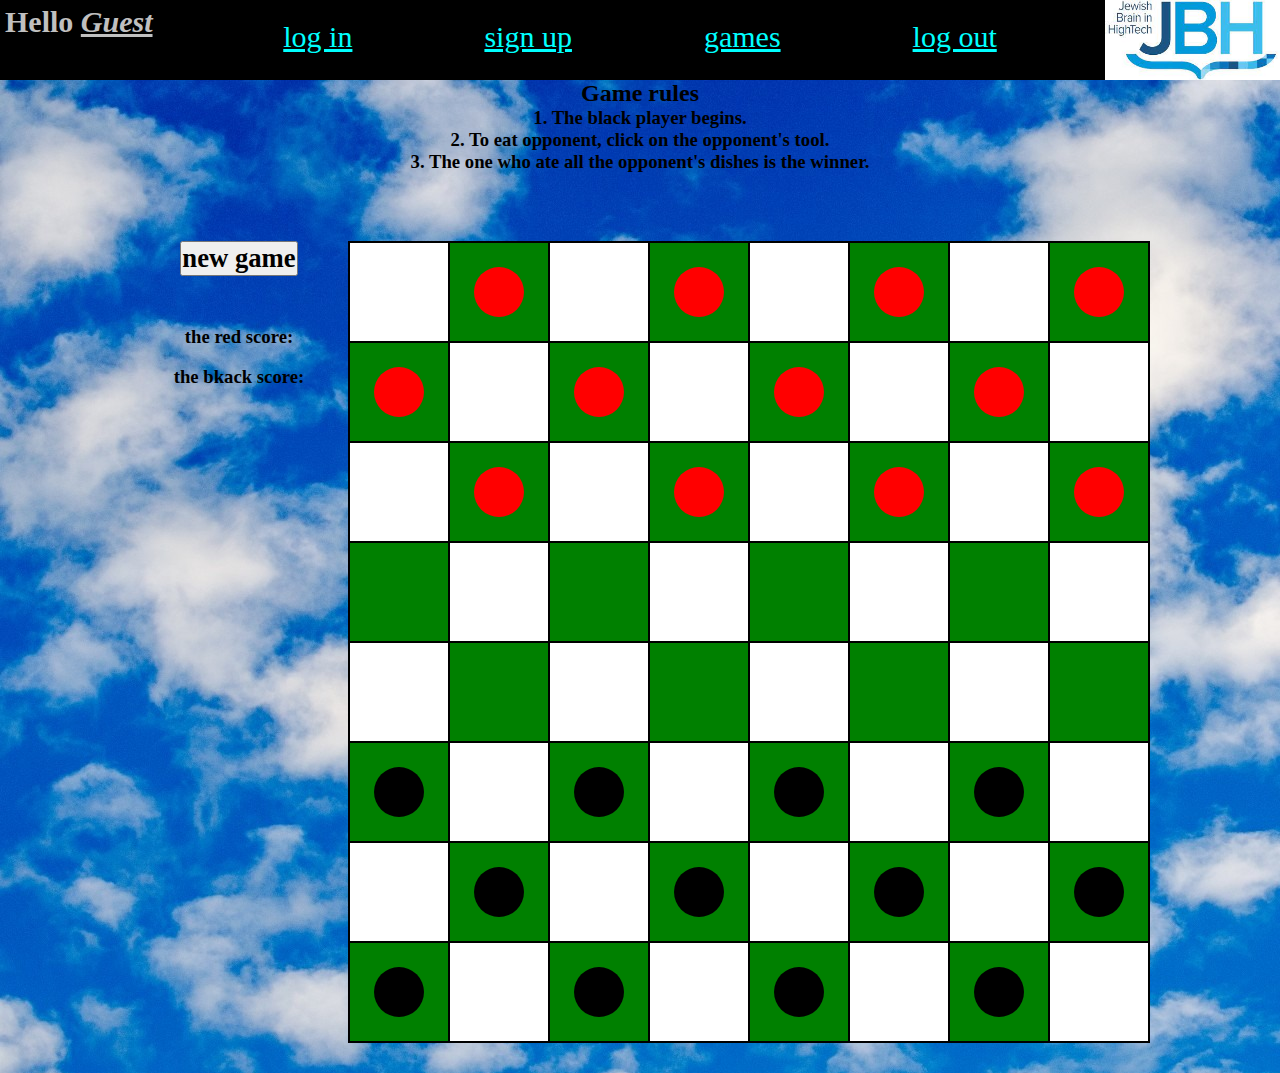
<file: html/damka.html>
<!DOCTYPE html>
<html lang="en">

<head>
    <meta charset="UTF-8">
    <meta http-equiv="X-UA-Compatible" content="IE=edge">
    <meta name="viewport" content="width=device-width, initial-scale=1.0">
    <title>Document</title>
    <link rel="stylesheet" href="../css/main.css">
    <link rel="stylesheet" href="../css/damka.css">
    <script src="../js/main.js"></script>
    <script src="../js/damka.js"></script>
</head>

<body id="saveBody">
    <header>
        <img id="logo" src="../img/logo.jpg" alt="">
        <h3 class="userHello">Hello <span id="userSpan"></span></h3>
        <nav>
            <a id="logIn" href="../index.html">log in</a>
            <a href="sign_up.html">sign up</a>
            <a href="games.html">games</a>
            <a onclick="logOutUser()" href="../index.html">log out</a>
        </nav>
    </header>
    <div id="fixHeader"></div>
    <div class="center1">
        <div>
            <h2>Game rules</h2>
            <h3>
                1. The black player begins.
                <br>
                2. To eat opponent, click on the opponent's tool.
                <br>
                3. The one who ate all the opponent's dishes is the winner.
            </h3>
            <br>
            <div>
                <div id="bord"></div>
                <button id="btn" onclick="startGame()">
                    <h1>new game</h1>
                </button><br>
                <h3 class="h3">the red score: <span id="points_red"></span></h3>
                <br>
                <h3 class="h3">the bkack score: <span id="points_black"></span></h3>
            </div>
        </div>
    </div>
</body>

</html>
</file>
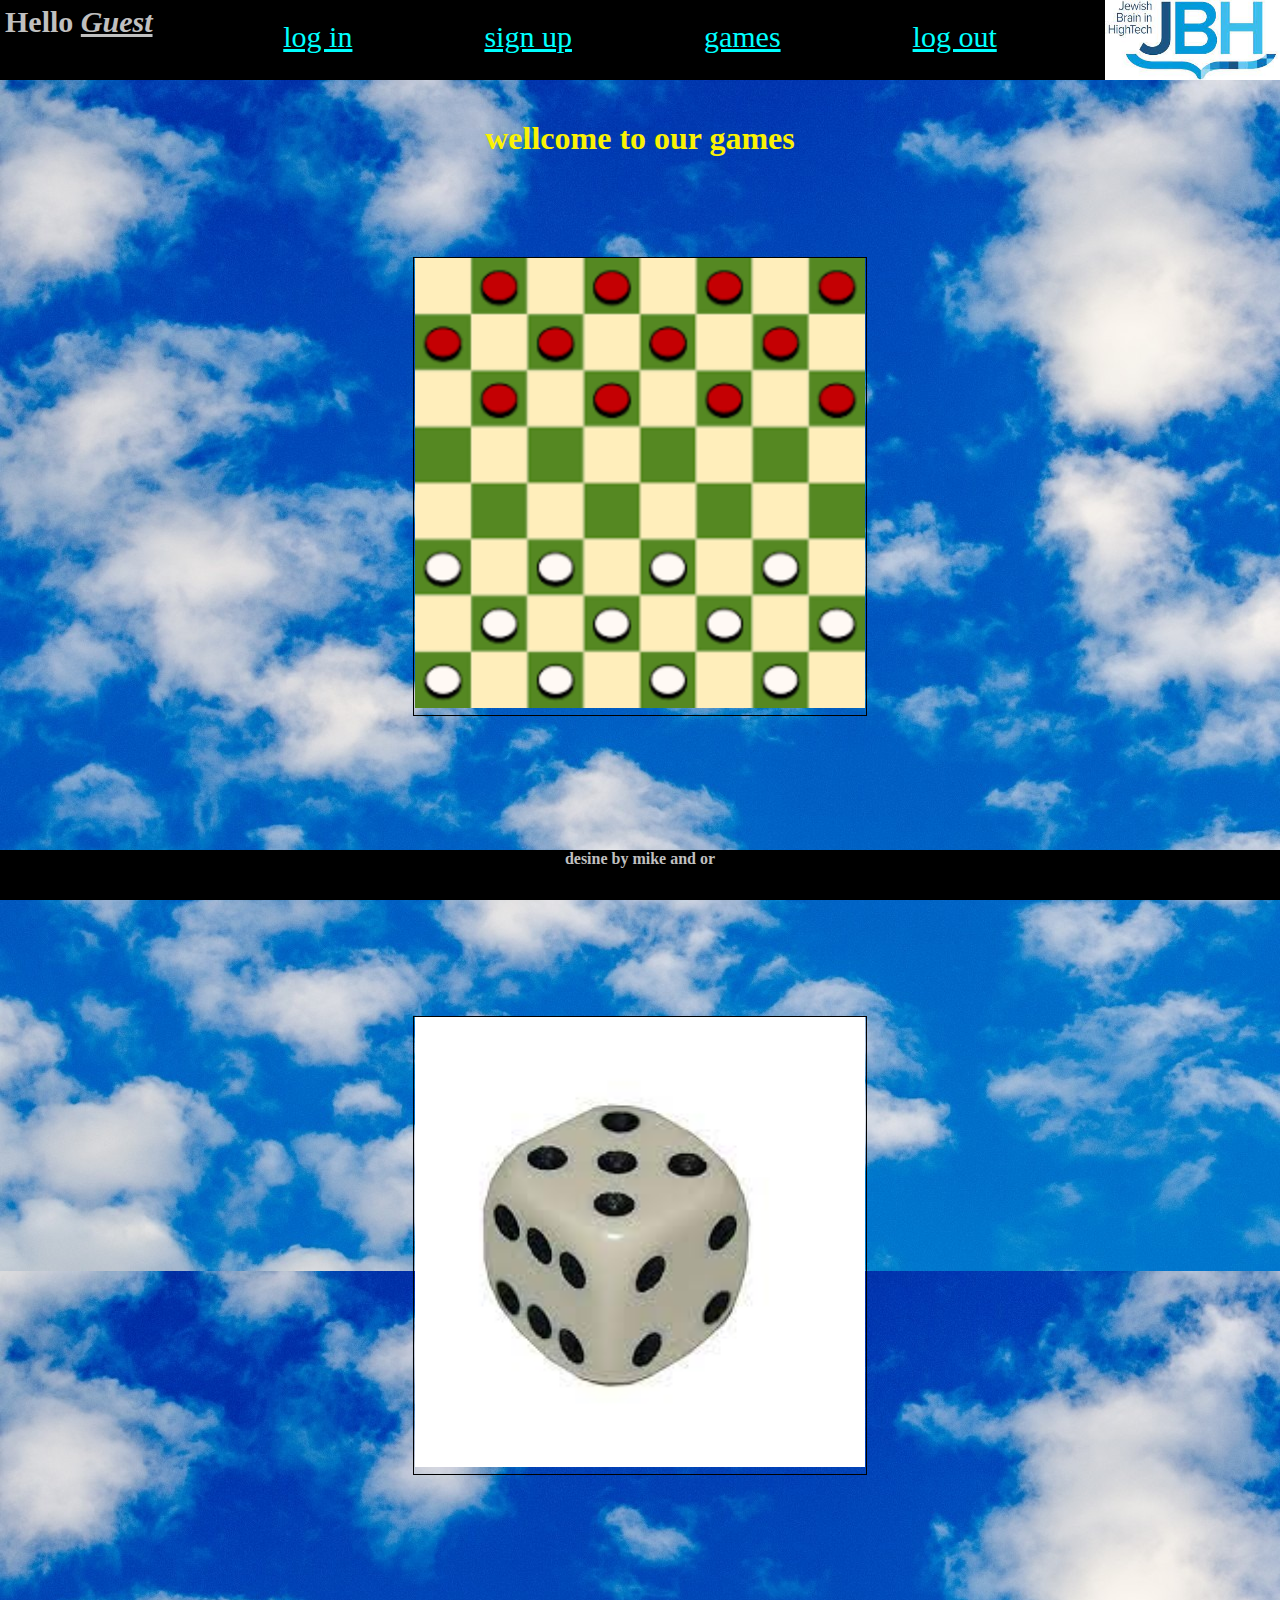
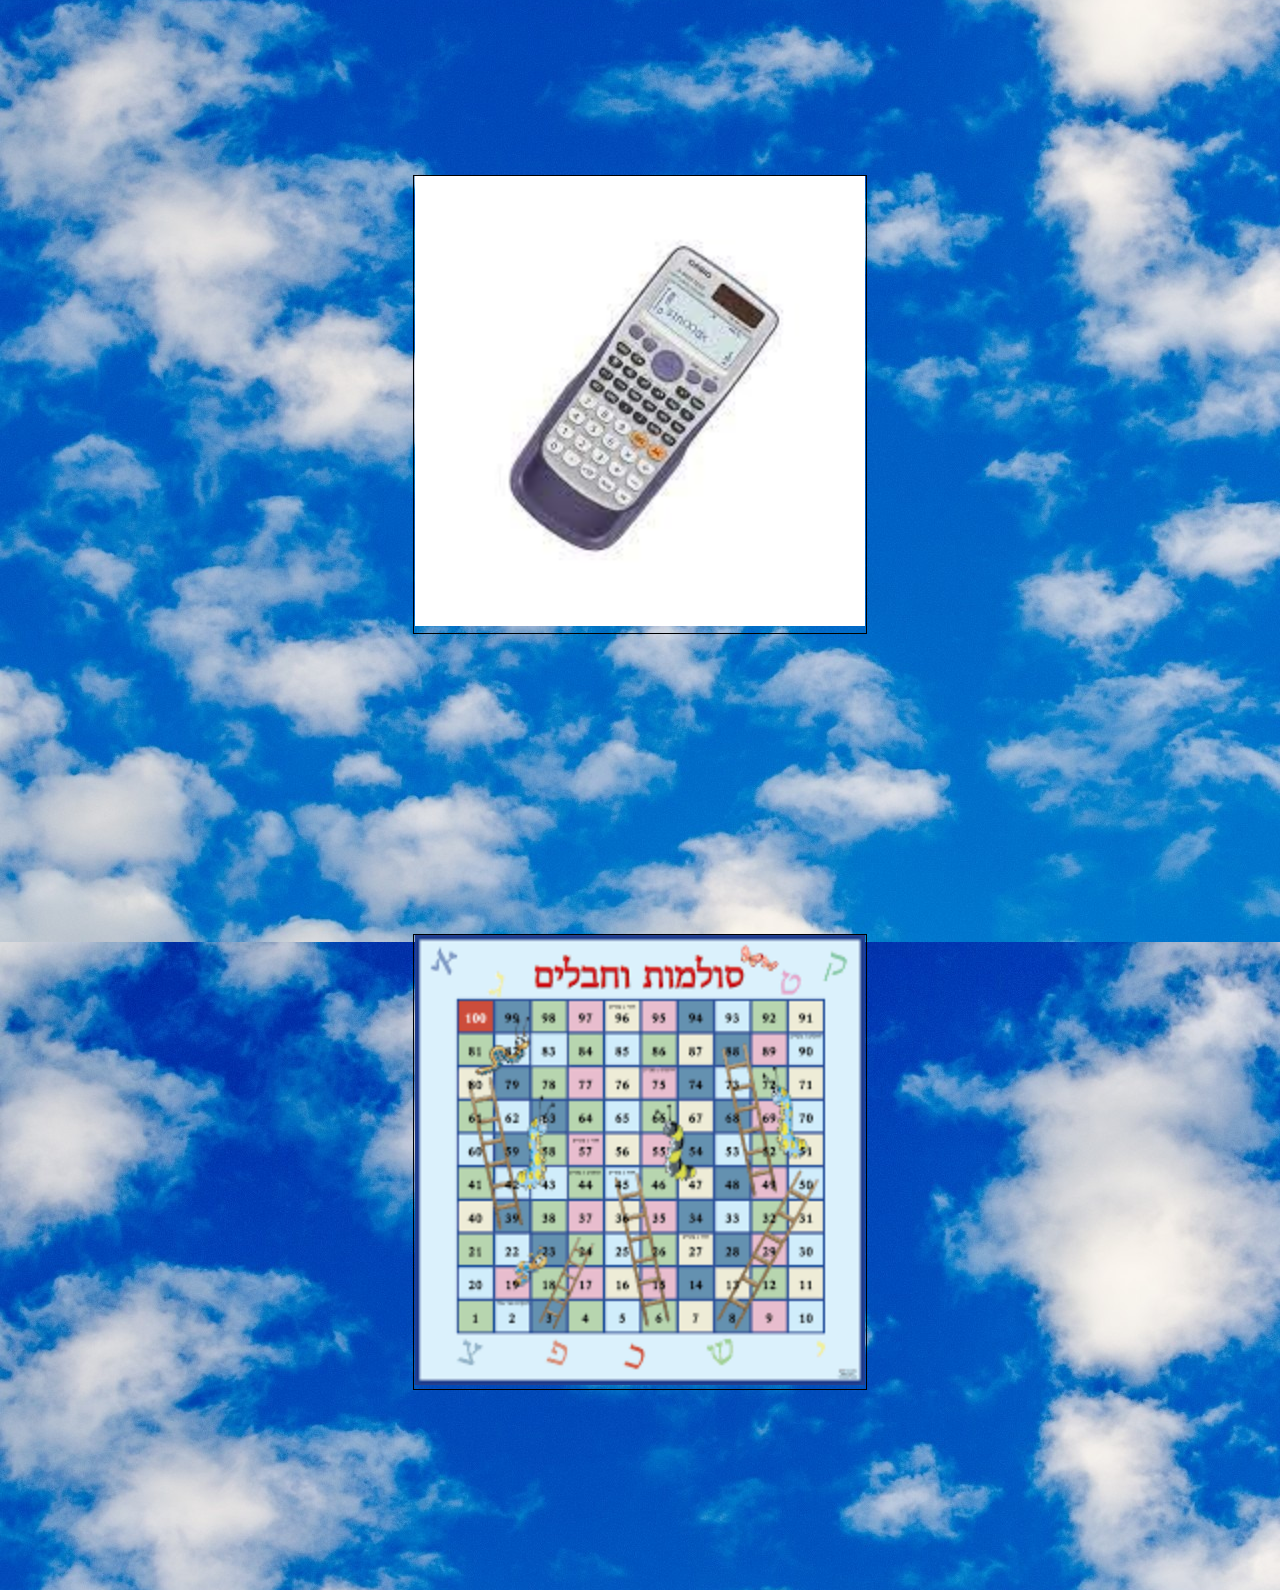
<file: html/games.html>
<!DOCTYPE html>
<html lang="en">

<head>
    <meta charset="UTF-8">
    <meta http-equiv="X-UA-Compatible" content="IE=edge">
    <meta name="viewport" content="width=device-width, initial-scale=1.0">
    <title>mike and menash :-)</title>
    <link rel="stylesheet" href="../css/main.css">
    <link rel="stylesheet" href="../css/game.css">
    <script src="../js/main.js"></script>
</head>

<body>
    <header>
        <img id="logo" src="../img/logo.jpg" alt="">
        <h3 class="userHello">Hello <span id="userSpan"></span></h3>
        <nav>
            <a id="logIn" href="../index.html">log in</a>
            <a href="sign_up.html">sign up</a>
            <a href="games.html">games</a>
            <a onclick="logOutUser()" href="../index.html">log out</a>
        </nav>
    </header>

    <div id="fixHeader"></div>
    <div class="center"><h1 id="wellcome"> wellcome to our games </h1></div>
    <div id="games" class="center">
        <div class="game" id="damka">
            <a target="_blank" href="damka.html" class="gameImg"><img src="../img/דמקה.png" alt="דמקה"
                    class="imges"></a>
            <div class="description">
                <h2>Chckers game</h2>
                <p><strong>Sign in and play against friends A game that combines strategy and thought</strong></p>
            </div>

        </div>
        <div class="game" id="rollingDice">
            <a href="https://clinquant-swan-53c04f.netlify.app/" target="_blank" class="gameImg"><img
                    src="../img/קוביה.jpeg" alt="קוביה" class="imges"></a>
            <div class="description">
                <h2>Gambling game</h2>
                <p><strong>A game that requires courage combined with caution</strong></p>
                <p><strong>and bet on your coins</strong></p>
            </div>

        </div>
        <div class="game" id="calculator">
            <a href="https://monumental-florentine-df8c99.netlify.app/" target="_blank" class="gameImg"><img
                    src="../img/מחשבון.jpeg" alt="מחשבון" class="imges"></a>
            <div class="description">
                <h2>A moving calculator</h2>
                <p><strong>game that combines memory with math skills</strong></p>
                <p><strong>need to remember the numbers and connect them
                        The system will already check if you werww right</strong></p>
            </div>

        </div>
        <div class="game" id="ladders">
            <img src="../img/סולמות וחבלים.png" alt="סולמות וחבלים" class="imges">
            <div class="description">
                <h2>Ladders and snakes</h2>
                <p>Due to a sit overhaul the game is not working temporarily</p>
            </div>

        </div>
    </div>

    </div>
    <footer>
        <h4>desine by mike and or</h4>
    </footer>
</body>

</html>
</file>
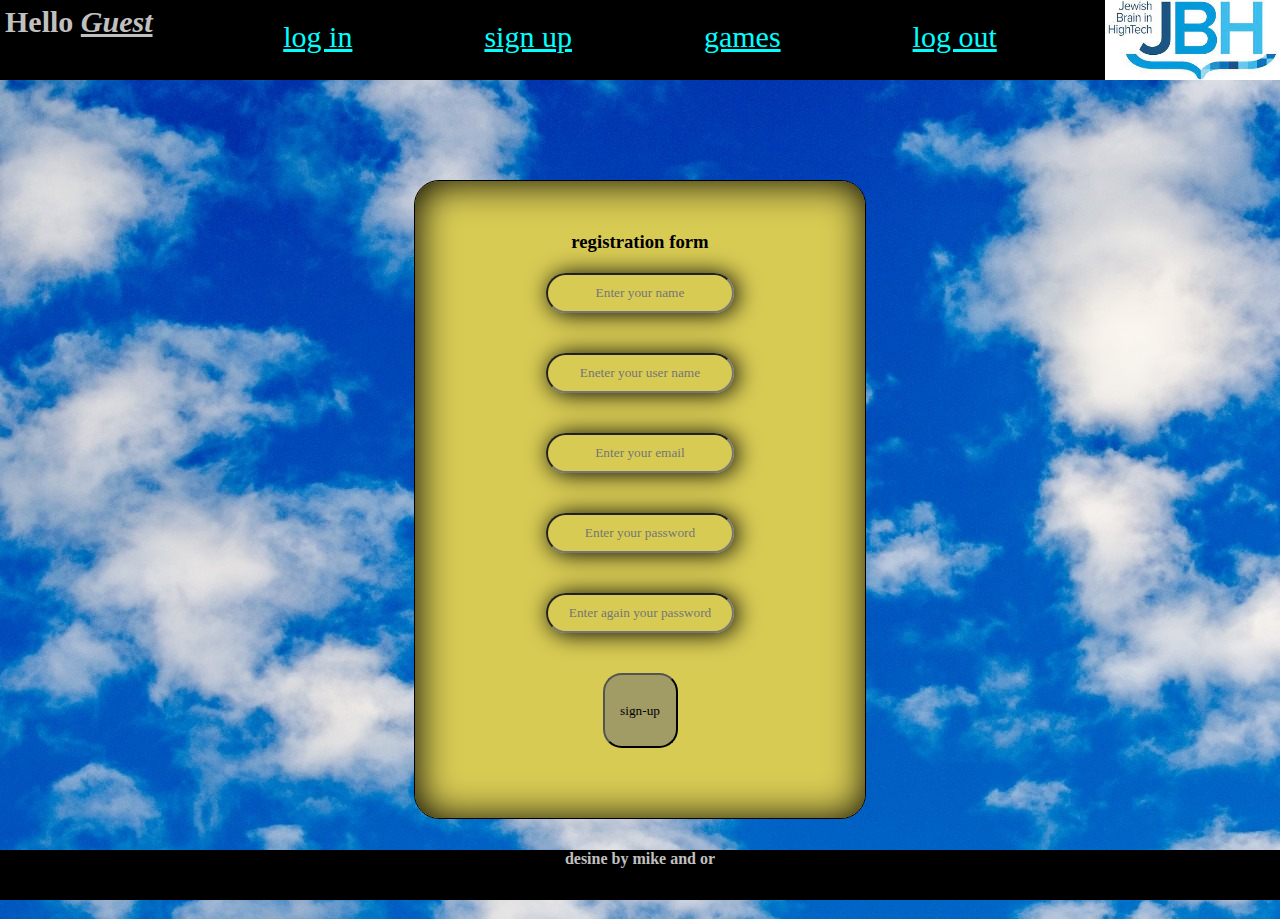
<file: html/sign_up.html>
<!DOCTYPE html>
<html lang="en">

<head>
    <meta charset="UTF-8">
    <meta http-equiv="X-UA-Compatible" content="IE=edge">
    <meta name="viewport" content="width=device-width, initial-scale=1.0">
    <title>mike and menash :-)</title>
    <link rel="stylesheet" href="../css/main.css">
    <link rel="stylesheet" href="../css/enter_sign_up.css">
    <script src="../js/main.js"></script>
    <script src="../js/sign_up.js"></script>
    
</head>

<body>
    <header>
        <img id="logo" src="../img/logo.jpg" alt="">
        <h3 class="userHello">Hello <span id="userSpan"></span></h3>
        <nav>
            <a id="logIn" href="../index.html">log in</a>
            <a href="sign_up.html">sign up</a>
            <a href="games.html">games</a>
            <a onclick="logOutUser()" href="../index.html">log out</a>
        </nav>
    </header>
    <div id="fixHeader"></div>
    <div class="center">
        <form action="sing_up_scces.html" method="get">
            <h3>registration form</h3>
            <input type="text" placeholder="Enter your name" id="userFullName" required>
            <br>
            <input type="text" placeholder="Eneter your user name" id="userName" required>
            <br>
            <input type="email" placeholder="Enter your email" id="userMail" >
            <br>
            <input type="password" placeholder="Enter your password" id="userPas" required>
            <br>
            <input type="password" placeholder="Enter again your password" id="aginPas" required>
            <br>
            <button onclick="btnOnClick()" id="btn" >sign-up</button>
        </form>
    </div>
    <footer >
        <h4 >desine by mike and or</h4>
    </footer>
</body>

</html>
</file>
<file: css/main.css>
* {
    margin: 0%;
    padding: 0%;
    font-family: Georgia, 'Times New Roman', Times, serif;
}
body{
    background-image: url("../img/background.jpg") ;
}
header {
    position: fixed;
    top: 0%;
    width: 100%;
    background-color: black;
    color: silver;
    text-align: center;
    height: 80px;

}

a {
    position: relative;
    top: 20px;
    color: aqua;
    margin-left: 10%;
    font-size: 30px;

}

#logIn {
    margin-left: 0%;
}

.userHello {
    position: absolute;
    left: 5px;
    top: 5px;
    font-size: 30px;

}

#logo {
    position: absolute;
    height: 80px;
    right: 0px;
    top: 0px;
}

footer {
    position: fixed;
    width: 100%;
    height: 50px;
    text-align: center;
    background-color: black;
    color: silver;
    bottom: 0%;
}

#userSpan {
    font-style: italic;
    text-decoration: underline;
}

#fixHeader {
    height: 80px;
}
#fixFooter{
    height: 50px;
}

.center {
    display: flex;
    justify-content: center;
    align-items: center;
    text-align: center;
}

@media screen and (max-width: 769px) {
    header {
        height: 130px;
    }
    nav{
        margin-top: 70px;
    }
    a{
        margin-left: 3%;
        font-size: 25px;
    }
    
}
</file>
<file: css/damka.css>
.center1 {
    display: flex;
    justify-content: center;
    text-align: center;
    align-items: center;
}

h4{
    margin-top: 20px;
}

#bord {
    float: right;
    margin-top: 50px;
    margin-bottom: 30px;
    display: flex;
    flex-wrap: wrap;
    width: 800px;
    height: 800px;
    border: 1px black solid;
}

.a {
    border: 1px black solid;
    background: white;
    width: 98px;
    height: 98px;

}

.b {
    background: green;
}

.red {
    width: 50px;
    height: 50px;
    background: red;
    border-radius: 100%;
}
.black {
    width: 50px;
    height: 50px;
    background: black;
    border-radius: 100%;
}
#btn{
    margin: 50px;
}
.redBord{
    transform: rotate(180deg);
    transition: all 1.5s ease;
}
.blackBord{
    transform: rotate(0deg);
    transition: all 1.5s ease;
}
</file>
<file: css/game.css>
#wellcome{
    color: rgb(250, 242, 4);
    margin-top: 40px;
}

#games{
display: flex;
flex-wrap: wrap;
}
.game{
    width: 452px;
    min-height: 450px;
    margin: 100px;
    margin-bottom: 200px;
    border: 1px solid black;
}
.imges{
    width: 450px;
    height: 450px;
}
p{
    margin: 5px;
}

.gameImg{
    top: 0px;
    margin: 0px;
    position: static;
}

.description{
    display: none;
}

.imges:hover ~ .description{
    display: block;
}

.gameImg:hover ~ .description{
    display: block;
}

@media screen and (max-width: 769px) {
    .imges{
        width: 225px;
        height: 225px;
    }
    .game{
        min-height: 225px;
    }
    .description{
        display: block;
    }
}
</file>
<file: css/enter_sign_up.css>
form {
    border: 1px black solid;
    max-width: 25%;
    margin: 100px;
    background: rgb(216, 203, 84);
    padding: 50px;
    min-width: 350px;
    -moz-box-shadow: inset 2px 1px 38px #000000;
    -webkit-box-shadow: inset 2px 1px 38px #000000;
    box-shadow: inset 2px 1px 38px #000000;
    border: inherit 6px #000000;
    -moz-border-radius-topleft: 25px;
    -moz-border-radius-topright: 25px;
    -moz-border-radius-bottomleft: 25px;
    -moz-border-radius-bottomright: 25px;
    -webkit-border-top-left-radius: 25px;
    -webkit-border-top-right-radius: 25px;
    -webkit-border-bottom-left-radius: 25px;
    -webkit-border-bottom-right-radius: 25px;
    border-top-left-radius: 25px;
    border-top-right-radius: 25px;
    border-bottom-left-radius: 25px;
    border-bottom-right-radius: 25px;
}

input {
    background: rgba(117, 117, 117, 0);
    padding: 10px ;
    margin: 20px;
    -moz-box-shadow: 3px 1px 23px #000000;
    -webkit-box-shadow: 3px 1px 23px #000000;
    box-shadow: 3px 1px 23px #000000;
    border: inherit 6px #000000;
    -moz-border-radius-topleft: 25px;
    -moz-border-radius-topright: 25px;
    -moz-border-radius-bottomleft: 25px;
    -moz-border-radius-bottomright: 25px;
    -webkit-border-top-left-radius: 25px;
    -webkit-border-top-right-radius: 25px;
    -webkit-border-bottom-left-radius: 25px;
    -webkit-border-bottom-right-radius: 25px;
    border-top-left-radius: 25px;
    border-top-right-radius: 25px;
    border-bottom-left-radius: 25px;
    border-bottom-right-radius: 25px;
}

button {
    margin: 20px;
    border-radius: 25%;
    width: 75px;
    height: 75px;
    background: rgba(117, 117, 117, 0.548);
}

input[placeholder]{
    text-align: center;
}

@media screen and (max-width: 769px) {
    form{
        min-width: 45%;
        padding: 48px;
        padding-left: 38px;
    }
    input{
        margin: 10px;
        margin-top: 20px;
    }
    button{
        margin: 15px;
        height: 40px;
    }
}
</file>
